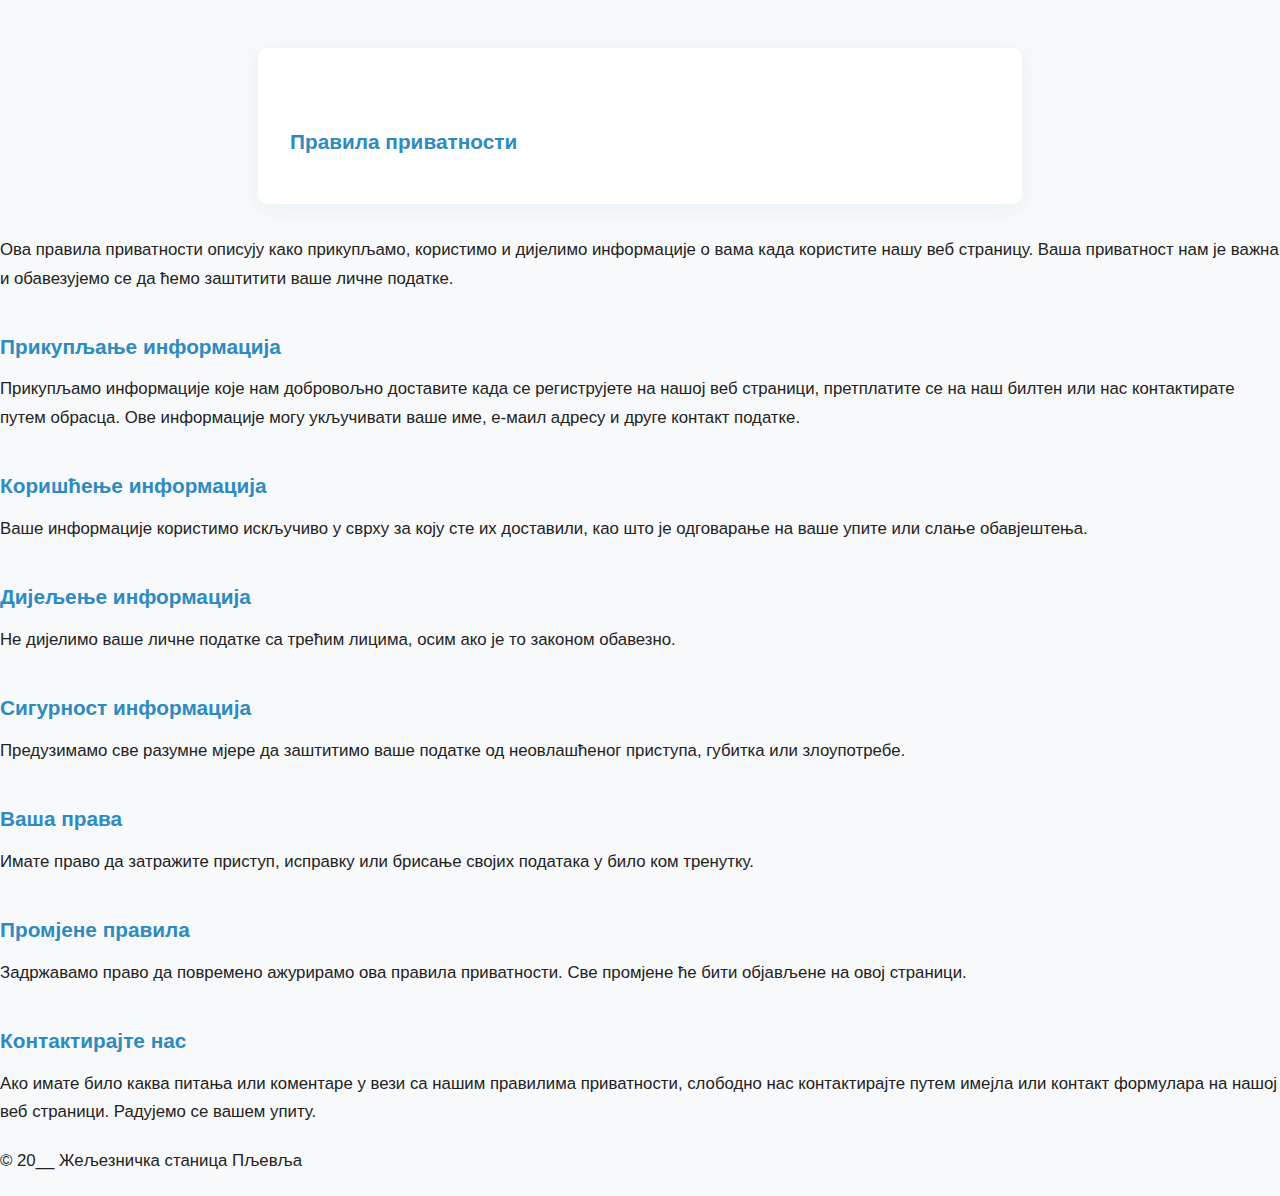
<file: Zeljeznicka-stanica-Pljevlja/Stranice/Željeznička stanica Pljevlja - privatnost.html>
<!DOCTYPE html>
<html>
<head>
    <meta charset="UTF-8" />
    <title id="privatnostNaslov"></title>
    <meta name="viewport" content="width=device-width, initial-scale=1.0" />
    <script src="../centralni_recnik_dodatni.js"></script>
    <script src="../centralni_recnik.js"></script>
    <link rel="stylesheet" href="../privatnost.css">
    <link rel="apple-touch-icon" sizes="180x180" href="../images/apple-touch-icon.png">
    <link rel="icon" type="image/png" sizes="32x32" href="../images/favicon-32x32.png">
    <link rel="icon" type="image/png" sizes="16x16" href="../images/favicon-16x16.png">
    <link rel="manifest" href="../images/site.webmanifest">
</head>
<body>
    <header>
        <div class="privatnost-wrapper">
            <h1 id="privatnostNaslov"></h1>
            <h2 id="privatnostPodnaslov"></h2>
        </div>
    </header>

    <main>
        <p id="privatnostP1"></p>
        <h2 id="privatnostPrikupljanje"></h2>
        <p id="privatnostP2"></p>
        <h2 id="privatnostKorištenje"></h2>
        <p id="privatnostP3"></p>
        <h2 id="privatnostDijeljenje"></h2>
        <p id="privatnostP4"></p>
        <h2 id="privatnostSigurnost"></h2>
        <p id="privatnostP5"></p>
        <h2 id="privatnostVasaPrava"></h2>
        <p id="privatnostP6"></p>
        <h2 id="privatnostPromjene"></h2>
        <p id="privatnostP7"></p>
        <h2 id="privatnostKontaktirajteNas"></h2>
        <p id="privatnostP8"></p>
    </main>

    <footer>
        <p id="footer"></p>
    </footer>

    <!-- Učitaj centralni_recnik.js PRE ovoga! -->
    <script src="../centralni_recnik.js"></script>
    <script>
        // Postavi jezik (možeš dinamički menjati)
        let lang = localStorage.getItem("lang") || "sr"; // podrazumevano srpski
        const t = resources[lang].translation;

        // Naslovi i podnaslovi
        document.getElementById("privatnostNaslov").innerText = t.privatnostNaslov || "";
        document.getElementById("privatnostPodnaslov").innerText = t.privatnostPodnaslov || "";

        // Paragrafi i sekcije
        document.getElementById("privatnostP1").innerText = t.privatnostP1 || "";
        document.getElementById("privatnostPrikupljanje").innerText = t.privatnostPrikupljanje || "";
        document.getElementById("privatnostP2").innerText = t.privatnostP2 || "";
        document.getElementById("privatnostKorištenje").innerText = t.privatnostKorištenje || "";
        document.getElementById("privatnostP3").innerText = t.privatnostP3 || "";
        document.getElementById("privatnostDijeljenje").innerText = t.privatnostDijeljenje || "";
        document.getElementById("privatnostP4").innerText = t.privatnostP4 || "";
        document.getElementById("privatnostSigurnost").innerText = t.privatnostSigurnost || "";
        document.getElementById("privatnostP5").innerText = t.privatnostP5 || "";
        document.getElementById("privatnostVasaPrava").innerText = t.privatnostVasaPrava || "";
        document.getElementById("privatnostP6").innerText = t.privatnostP6 || "";
        document.getElementById("privatnostPromjene").innerText = t.privatnostPromjene || "";
        document.getElementById("privatnostP7").innerText = t.privatnostP7 || "";
        document.getElementById("privatnostKontaktirajteNas").innerText = t.privatnostKontaktirajteNas || "";
        document.getElementById("privatnostP8").innerText = t.privatnostP8 || "";

        // Footer
        document.getElementById("footer").innerHTML = t.footer || "";

        // Title
        document.title = t.Pravila_Privatnosti || t.privatnostNaslov || "Правила приватности";
    </script>
</body>
</html>
</file>
<file: Zeljeznicka-stanica-Pljevlja/privatnost.css>
/* Основни стил за страницу Правила приватности – једноставан, али у духу сајта */

body {
    background: #f8f9fa;
    color: #222;
    font-family: 'Segoe UI', Tahoma, Geneva, Verdana, sans-serif;
    margin: 0;
    padding: 0;
    min-height: 100vh;
}

.privatnost-wrapper {
    max-width: 700px;
    margin: 3em auto 2em auto;
    background: #fff;
    border-radius: 10px;
    box-shadow: 0 4px 24px rgba(30, 139, 192, 0.08);
    padding: 2.5em 2em;
}

h1, h2, h3 {
    color: #2E8BC0;
    margin-top: 0;
}

h1 {
    font-size: 2em;
    margin-bottom: 0.7em;
    text-align: center;
}

h2 {
    font-size: 1.3em;
    margin-top: 2em;
    margin-bottom: 0.5em;
}

p, ul, ol {
    font-size: 1.05em;
    line-height: 1.7;
    margin-bottom: 1.2em;
}

ul, ol {
    padding-left: 1.5em;
}

a {
    color: #1A6D94;
    text-decoration: underline;
    transition: color 0.2s;
}

a:hover, a:focus {
    color: #ffd700;
    background: #1A6D94;
    text-decoration: none;
    border-radius: 4px;
    padding: 2px 6px;
}

@media (max-width: 600px) {
    .privatnost-wrapper {
        padding: 1em 0.5em;
        margin: 1em 0.2em;
    }
    h1 {
        font-size: 1.3em;
    }
}
</file>
